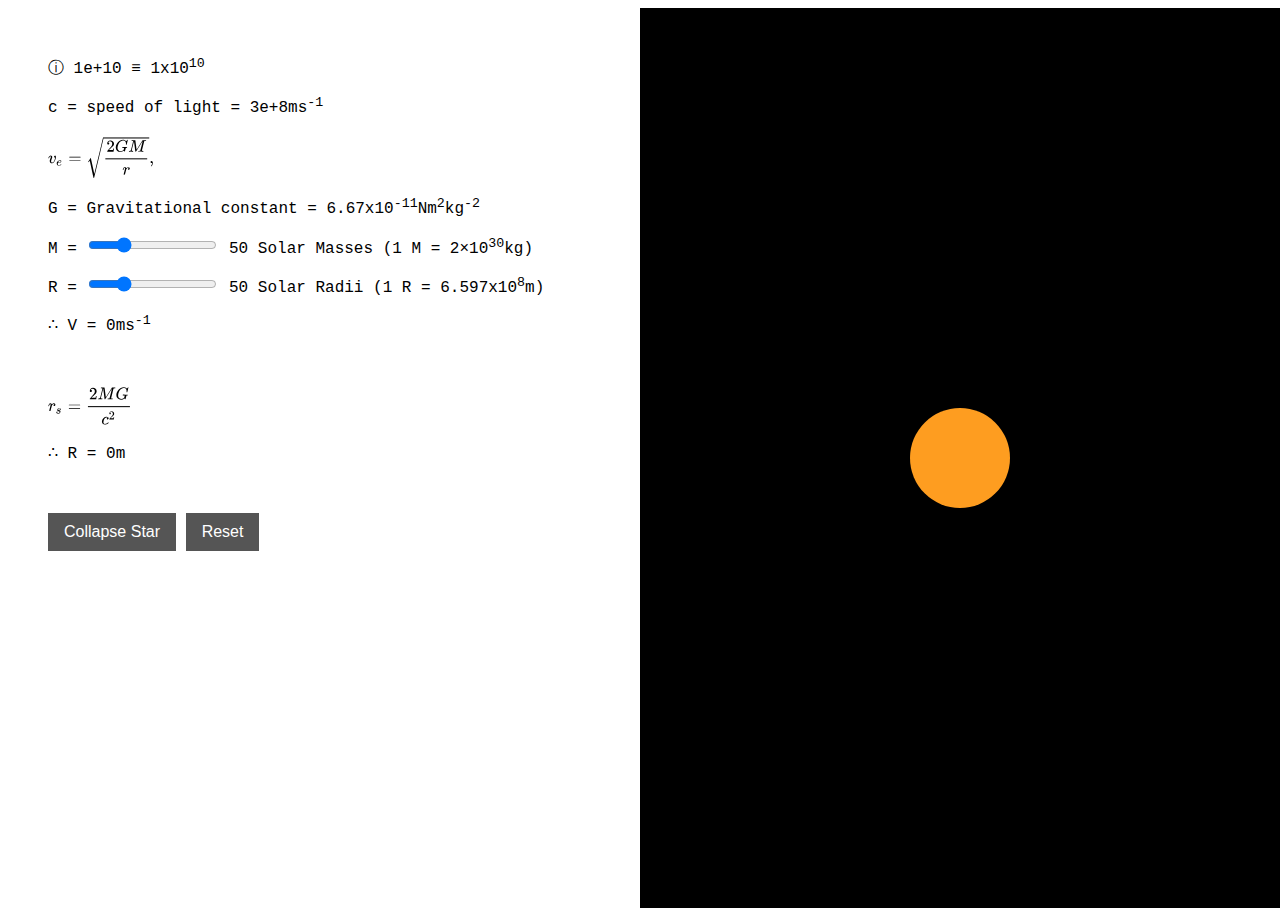
<file: blackholes/index.html>
<html>
    <head>
        <title>Black Holes</title>
        <link rel=stylesheet href=style.css>
        <link rel=icon type=image/png href=favicon.png />

        <script src="https://ajax.googleapis.com/ajax/libs/jquery/3.3.1/jquery.min.js"></script>
        <script src=color.js></script>
        <script src=code.js></script>
    </head>
    <body>
        <div class=left>
            <div class=container>
                &#9432; <span id=info>1e+10 ≡ 1x10<sup>10</sup></span>
            </div>
            <div class=container>
                c = speed of light = <span id=SOL>0</span>ms<sup>-1</sup>
            </div>
            <div class=container>
                <img src=svg/escapevelocity.svg alt="v = √[(2*G*M)/r]"><br/>
            </div>
            <div id=constant class=container>
                G = Gravitational constant = 6.67x10<sup>-11</sup>Nm<sup>2</sup>kg<sup>-2</sup>
            </div>
            <div id=mass class=container>
                M = <input class=slider id=mass-slider type="range" min="1" max="200" value="50">
                <p class=value> <span id=mass-value>50</span> Solar Masses (1 M = 2×10<sup>30</sup>kg)</p>
                <br/>
            </div>
            <div id=radius class=container>
                R = <input class=slider id=radius-slider type="range" min="1" max="200" value="50">
                <p class=value> <span id=radius-value>50</span> Solar Radii (1 R = 6.597x10<sup>8</sup>m)</p>
                <br/>
            </div>
            <div class=container>
                <p>∴ V = <span id=velocity-value>0</span>ms<sup>-1</sup></p>
                <br/>
            </div>

            <div class=container>
                <img src=svg/schwarzschildradius.svg alt="r = (2*M*G)/c&#x00B2;"><br/>
            </div>
            <div class=container>
                <p>∴ R = <span id=schwarzschild-value>0</span>m</p>
                <br/>
            </div>

            <div class=container>
                <button onclick="collapseStar()">Collapse Star</button>
                <button onclick="location.reload()">Reset</button>
            </div>

        </div>
        <div class=right>
            <div class=centre id=sun>
            </div>
        </div>
    </body>
</html>
</file>
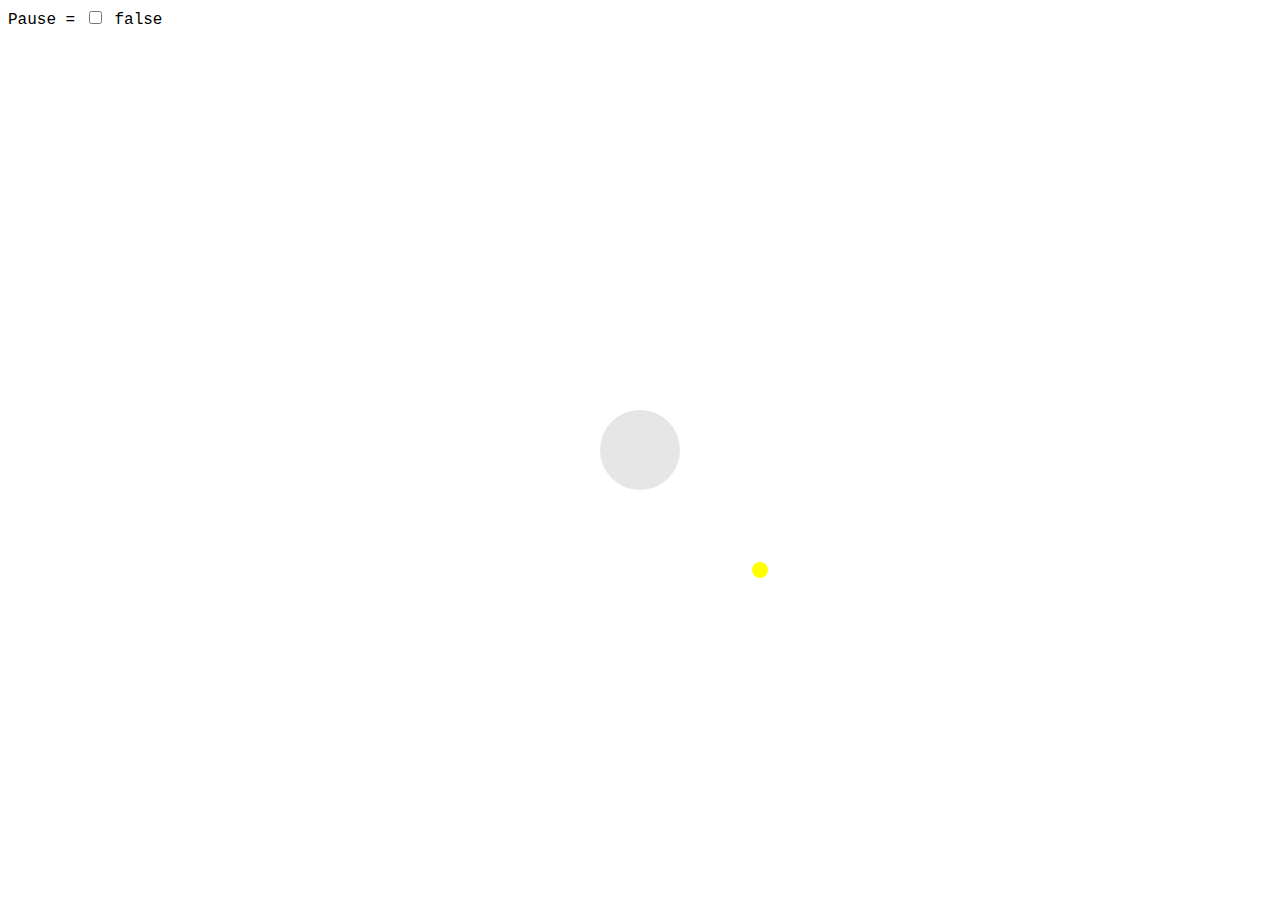
<file: standardmodel/index.html>
<html>
    <head>
        <title>Standard Model</title>
        <link rel=stylesheet href=style.css>

        <script src=code.js></script>
    </head>
    <body onload="ready()">
        <div class=container>
            Pause = <input type="checkbox" id="pause">
            <p class=value> <span id=pause-value>false</span></p>
        </div>
        <div id=animation class="centre hydrogen">
            <div class="centre proton"></div>
            <div class=electron></div>
        </div>
    </body>
</html>
</file>
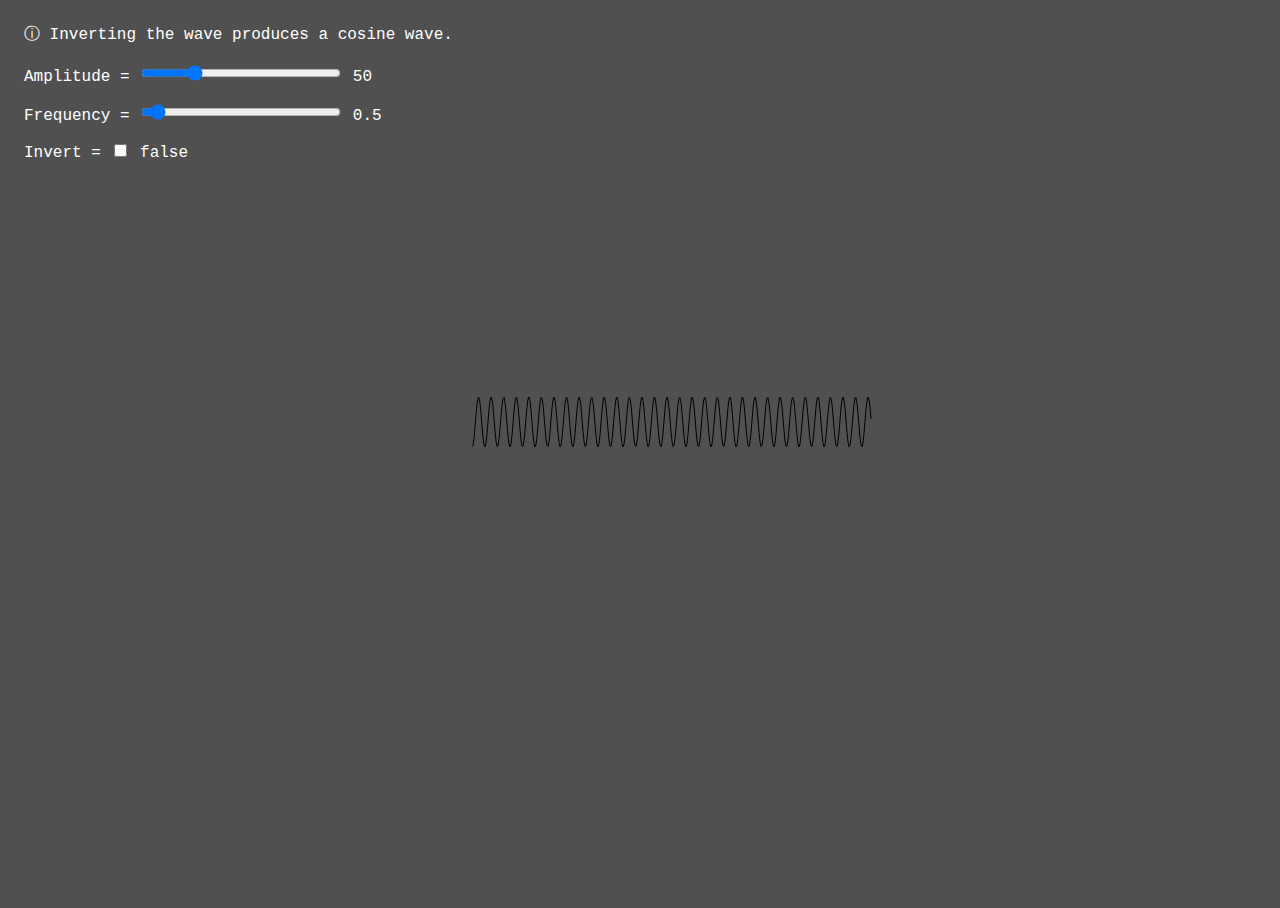
<file: stringtheory/index.html>
<html>
    <head>
        <title>String Theory</title>
        <link rel=stylesheet href=style.css>
        <link rel=icon type=image/png href=favicon.png />

        <script src="https://ajax.googleapis.com/ajax/libs/jquery/3.3.1/jquery.min.js"></script>
        <script src=code.js></script>
    </head>
    <body>
        <div class=container>
            &#9432; <span id=info>Inverting the wave produces a cosine wave.</span><br/><br/>
            Amplitude = <input class=slider id=amp-slider type="range" min="0" max="200" value="50">
            <p class=value> <span id=amp-value>50</span></p>
            <br/>
        </div>
        <div class=container>
            Frequency = <input class=slider id=freq-slider type="range" min="1" max="1000" value="50">
            <p class=value> <span id=freq-value>5</span></p>
            <br/>
        </div>
        <div class=container>
            Invert = <input type="checkbox" id="invert">
            <p class=value> <span id=invert-value>false</span></p>
        </div>
        
        <canvas id=canvas class=center></canvas>
    </body>
</html>
</file>
